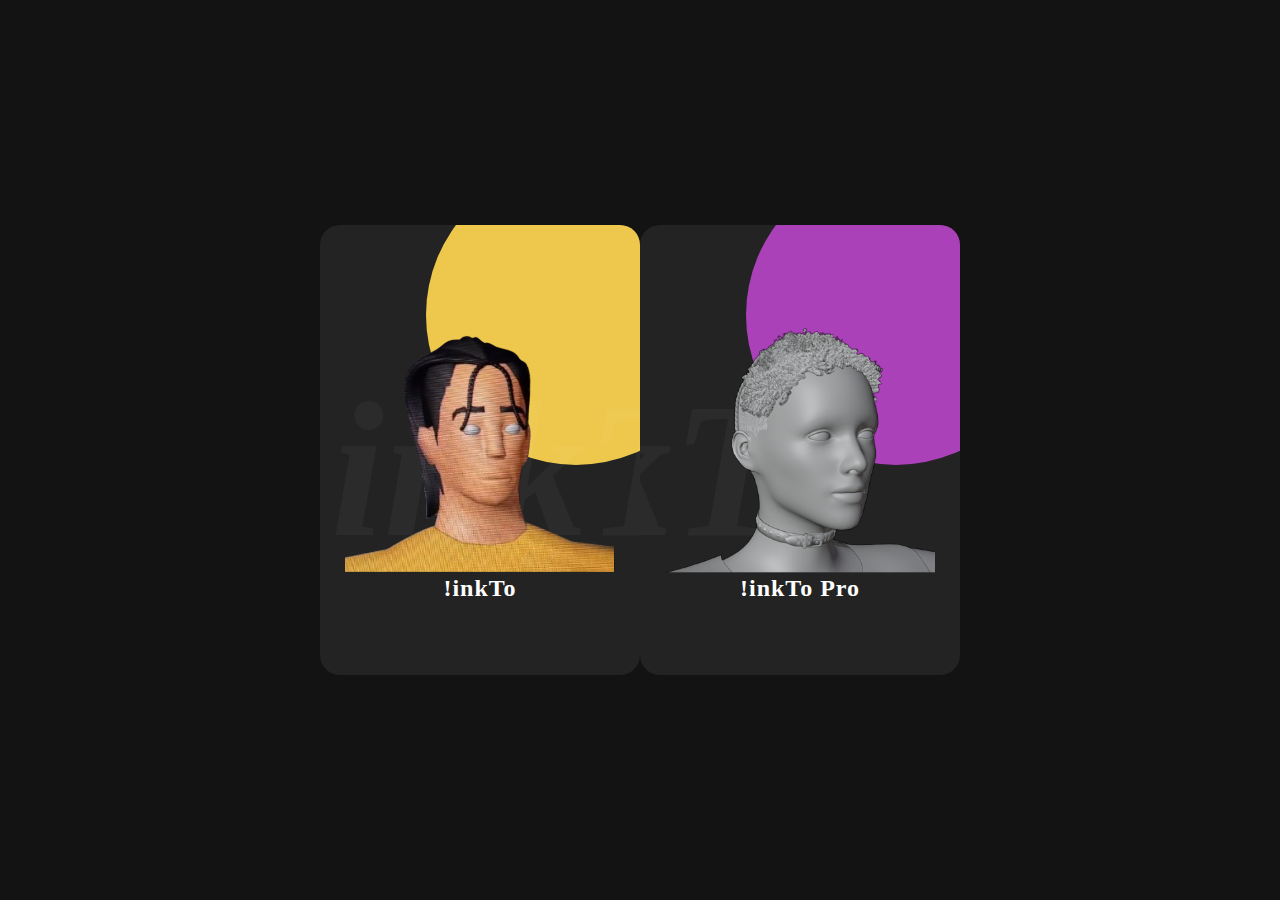
<file: index.html>
<!DOCTYPE html>
<html>
    <head>
        <title>character card index</title>
        <link rel="stylesheet" type="text/css" href="index.css">
    </head>
    <body>
        <!--cahracter1-->
        <div class="container">
            <div class="card">
                <div class="imgBx">
                    <img src="faick-removebg-preview.png">
                </div>
                <div class="contentBx">
                    <h2>!inkTo
                    </h2>
                    <div class="Number">
                        <h3>Theme :</h3>
                        <span>1</span>
                        <span>2</span>
                        <span>3</span>
                        <span>4</span>
                    </div>
                    <div class="color">
                        <h3>color :</h3>
                        <span></span>
                        <span></span>
                        <span></span>
                        <span></span>
                    </div>
                    <a href="#">$99.00</a>
                </div>
            </div>  
        </div>
        <!--cahracter2-->
        <div class="container1">
            <div class="card1">
                <div class="imgBx1">
                    <img src="lmaomyahh-removebg-preview.png">
                </div>
                <div class="contentBx1">
                    <h2>!inkTo Pro</h2>
                    <div class="Number1">
                        <h3>Theme :</h3>
                        <span>1</span>
                        <span>2</span>
                        <span>3</span>
                        <span>4</span>
                    </div>
                    <div class="color1">
                        <h3>color :</h3>
                        <span></span>
                        <span></span>
                        <span></span>
                        <span></span>
                    </div>
                    <a href="#">$156.00</a>
                </div>
            </div>  
        </div>
</file>
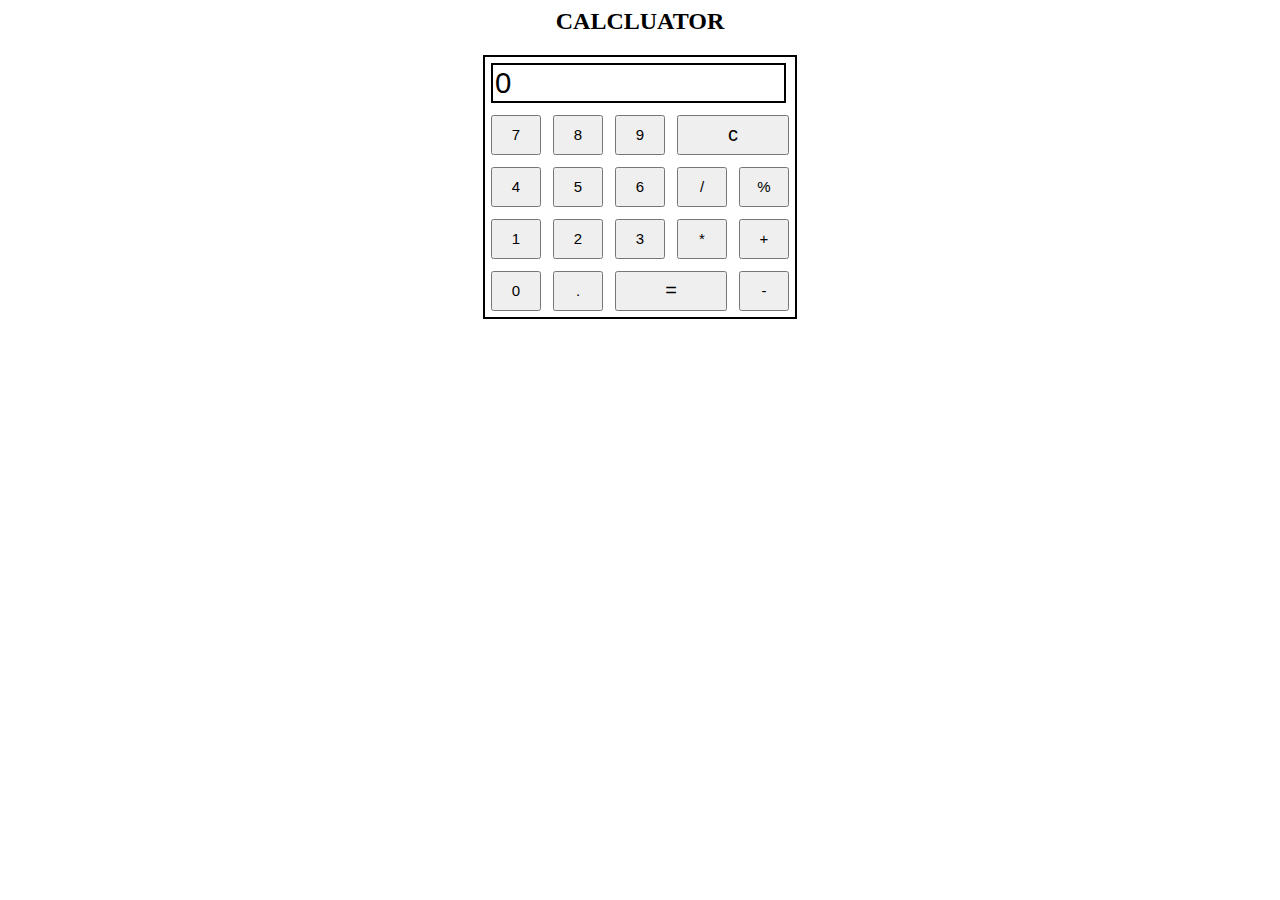
<file: CALCUALTOR.html>
<html>
<script type = "text/javascript">
var flag =true;
var totalFlag =true;
var flag2 =0;
var flag3 =0;

function err(){
     var f = document.calform ;
	 f.disp.value="ERROR";
	 flag = true;
	 }
	 
function but(su){
     if (totalFlag == false && isNaN(su)==false)
	{
	     c();
	}else{
	     totalFlag = true;
		 }
    var f =document.calform ;
	
	if (flag)
	{
	     if (su ==0)
	     {
		     return;
		 }
	     f.disp.value="";
		 flag = false;
		 
    }
	if (isNaN(su)
	){
	     flag2++;
	}else{
	    flag2 =0;
		}
				
	if (flag2>1)
	{
        return;	
	}
	f.disp.value += su;
}
    
	
function c(){
     var f= document.calform;
	 flag = true;
	 totalFlag =true;
	 f.disp.value ="";
	 }
	
	
function total(){

     var f =document.calform;
	 
try
{

     var a = eval(f.disp.value);
	 if (isNaN(a))
	 {
	     throw err();
		 return;
		 
		}
}	
catch (e)
{
     err();
	 return;
}	
totalFlag = false;
var b= (parseInt(a *1000000000000)/1000000000000)
f.disp.value = b;

   }
  
</script>
<style type="text/css">
input.btn{
     width: 50px;
	 height: 40px;
	 margin: 5px;
	 font-size: 15px;
}
.clr, .equal{
    width: 112px;
	 height: 40px;
	 margin: 5px;
	 font-size: 15pt; 
}
#disp{
     width: 295px;
	 height: 40px;
	 margin: 5px;
	border:2px solid rgb(0, 0, 0) ;
     font-size: 22pt;
    text-align:left;
}	 
</style>
<BODY>
     <h2 align="center">CALCLUATOR</h2>
	 <form name="calform">
	     <table border="0" align="center" cellspacing="0"
		 style="border :2px solid rgb(0, 0, 0);  ">
		     <tr>
			     <td colspan="5"><input type="text" name="disp"
	            id="disp" value="0"></td>
			</tr>
			<tr>
			     <td><input type="button" value="7" class="btn"
				 onclick="but(7)"></td>
				  <td><input type="button" value="8" class="btn"
				 onclick="but(8)"></td>
				  <td><input type="button" value="9" class="btn"
				 onclick="but(9)"></td>
			     <td colspan="2"><input type="button" value="c"
				 class="clr" onclick="c()"></td>
		     </tr>
			 <tr>
			       <td><input type="button" value="4" class="btn"
				 onclick="but(4)"></td>
				   <td><input type="button" value="5" class="btn"
				 onclick="but(5)"></td>
				   <td><input type="button" value="6" class="btn"
				 onclick="but(6)"></td>
				   <td><input type="button" value="/" class="btn"
				 onclick="but('/')"></td>
				   <td><input type="button" value="%" class="btn"
				 onclick="but('%')"></td>
				 
		    </tr>
			<tr> 
			       <td><input type="button" value="1" class="btn"
				 onclick="but(1)"></td>
				   <td><input type="button" value="2" class="btn"
				 onclick="but(2)"></td>
				   <td><input type="button" value="3" class="btn"
				 onclick="but(3)"></td>
				   <td><input type="button" value="*" class="btn"
				 onclick="but('*')"></td>
				   <td><input type="button" value="+" class="btn"
				 onclick="but('+')"></td>
			</tr>
			<tr>
			       <td><input type="button" value="0" class="btn"
				 onclick="but(0)"></td>
				   <td><input type="button" value="." class="btn"
				 onclick="but('.')"></td>
				 <td colspan="2"><input type="button" value="="
				 class="equal" onclick="total()"></td>
				 <td><input type="button" value="-" class="btn"
				 onclick="but('-')"></td>
			</tr>
		</table>
	</form>
</BODY>
</html>
</file>
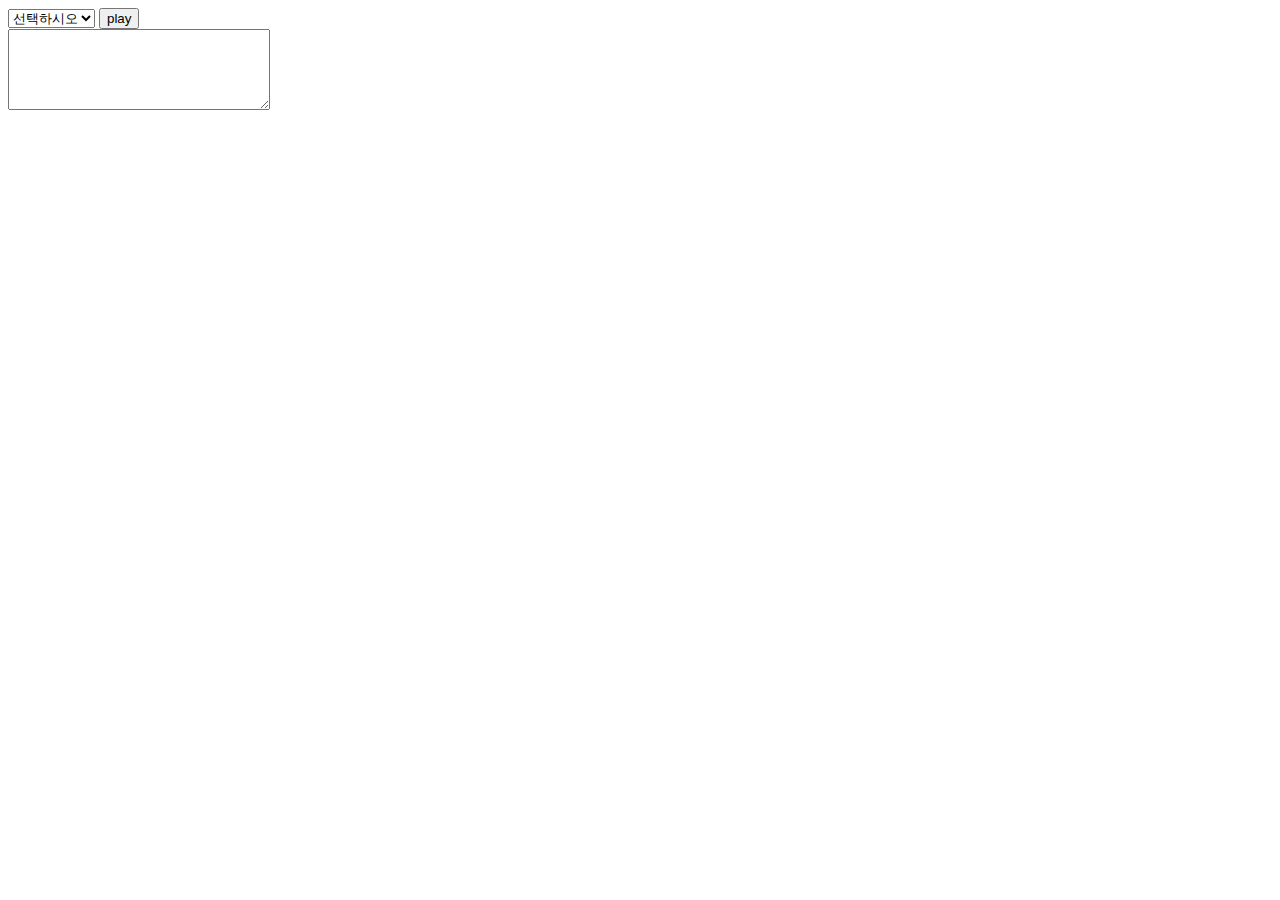
<file: dd.html>
<html>
<head>
<meta charter="UFT-8">
<title>arcade</title>
<script>
//arcade main context
var arr =["학업의민족", "파인듀", "강남엄마"]
var win = 0;
var lose = 0;
var draw =0;
window.addEventListener("load",function(){
var play =document.querySelector("#play");
play.addEventListener("click",function(){
var ran=Math.floor(Math.random()*3);
var com = arr[ran];
console.log(com);
var my =document.querySelector("#rps").value;
var output = document.querySelector("#output");
if(""==my){
alert("파인듀,학업의민족,강남엄마 중 하나만 선택해라.");
}else{
var result ="다시 생각해보세요"
if (my ==com) {
draw++;
result ="학업의민족이 최곤데...골랐으면 말고 (무)";

} else  if ((my =="학업의민족" && com == "강남엄마")
|| (my == "학업의민족" && com == "파인듀")) {
result = "역시 학업의 민족! (승)";
win++

} else  if ((my =="파인듀" && com == "강남엄마")
|| (my == "강남엄마" && com == "파인듀")) {
result = "이겨도 학업의 민족한텐 못 비빔ㅋ";
win++

} else  if ((my =="강남엄마" && com == "학업의민족")
|| (my == "파인듀" && com == "학업의민족")) {
result = "학업의 민족이였더라면 이겼을탠데... (패)";
lose++
}
output.innerHTML += result + "\n" +win+ "승"
       +draw +"무" +lose+"패 \n";
      }
    });
});
</script>
</head>
<body>
<select id="rps">
         <option value=" ">선택하시오</option>
         <option value="학업의민족">학업의민족</option>
         <option value="파인듀">파인듀</option>
         <option value="강남엄마">강남엄마</option>
</select>
<input id="play" type ="button" value ="play">
<br>
<textarea id ="output" rows ="5" cols="30"></textarea>
</body>
</html>
</file>
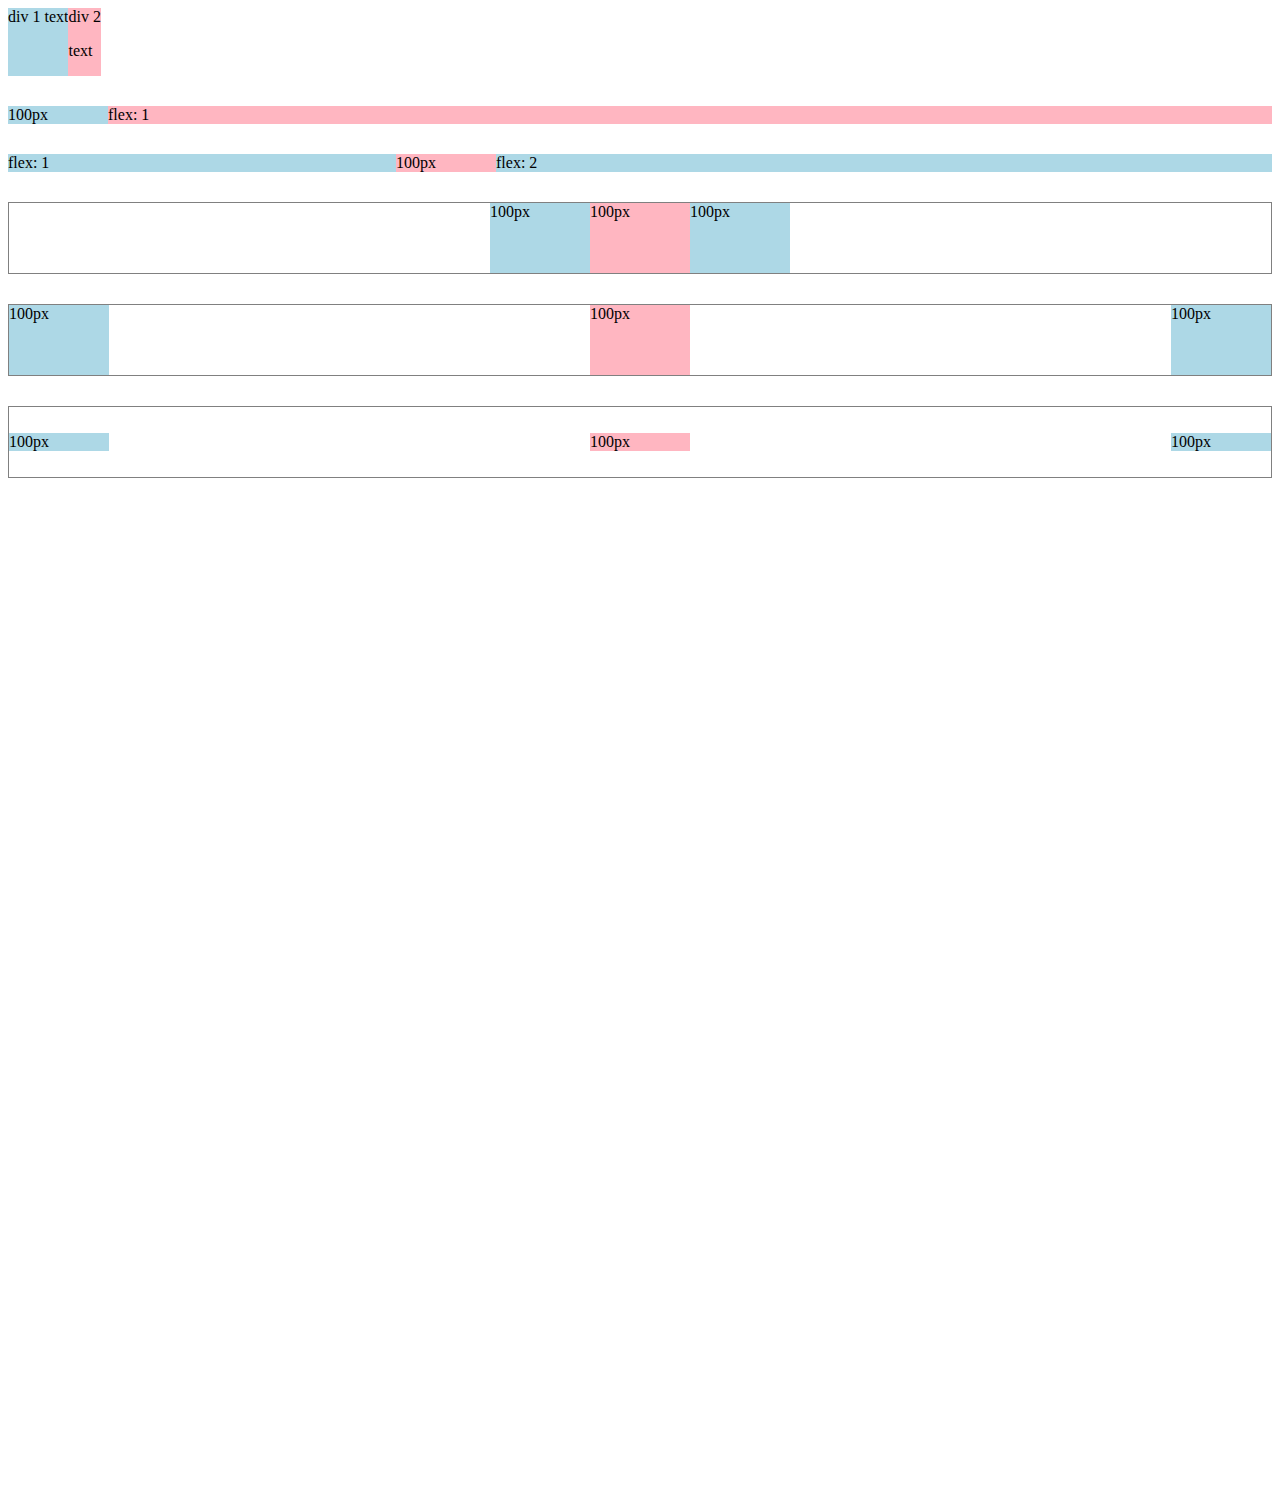
<file: flexbox.html>
<!DOCTYPE html>
<html>
  <head>
    <title>Flexbox Practice</title>
  </head>
  <body style="padding-bottom: 1000px;">
    <div style="
      display: flex;
      flex-direction: row;
    ">
      <div style="background-color: lightblue;">div 1 text</div>
      <div style="background-color: lightpink;">div 2 <p>text</p></div>
    </div>

    <div style="
      margin-top: 30px;
      display: flex;
      flex-direction: row;
    ">
      <div style="
        background-color: lightblue;
        width: 100px;
      ">100px</div>
      <div style="
        background-color: lightpink;
        flex: 1;
      ">flex: 1</div>
    </div>

    <div style="
      margin-top: 30px;
      display: flex;
      flex-direction: row;
    ">
      <div style="
        background-color: lightblue;
        flex: 1;
      ">flex: 1</div>
      <div style="
        background-color: lightpink;
        width: 100px;
      ">100px</div>
      <div style="
        background-color: lightblue;
        flex: 2;
      ">flex: 2</div>
    </div>

    <div style="
      margin-top: 30px;
      height: 70px;
      border-width: 1px;
      border-style: solid;
      border-color: gray;

      display: flex;
      flex-direction: row;
      justify-content: center;
    ">
      <div style="
        background-color: lightblue;
        width: 100px;
      ">100px</div>
      <div style="
        background-color: lightpink;
        width: 100px;
      ">100px</div>
      <div style="
        background-color: lightblue;
        width: 100px;
      ">100px</div>
    </div>

    <div style="
      margin-top: 30px;
      height: 70px;
      border-width: 1px;
      border-style: solid;
      border-color: gray;

      display: flex;
      flex-direction: row;
      justify-content: space-between;
    ">
      <div style="
        background-color: lightblue;
        width: 100px;
      ">100px</div>
      <div style="
        background-color: lightpink;
        width: 100px;
      ">100px</div>
      <div style="
        background-color: lightblue;
        width: 100px;
      ">100px</div>
    </div>

    <div style="
      margin-top: 30px;
      height: 70px;
      border-width: 1px;
      border-style: solid;
      border-color: gray;

      display: flex;
      flex-direction: row;
      justify-content: space-between;
      align-items: center;
    ">
      <div style="
        background-color: lightblue;
        width: 100px;
      ">100px</div>
      <div style="
        background-color: lightpink;
        width: 100px;
      ">100px</div>
      <div style="
        background-color: lightblue;
        width: 100px;
      ">100px</div>
    </div>
  </body>
</html>
</file>
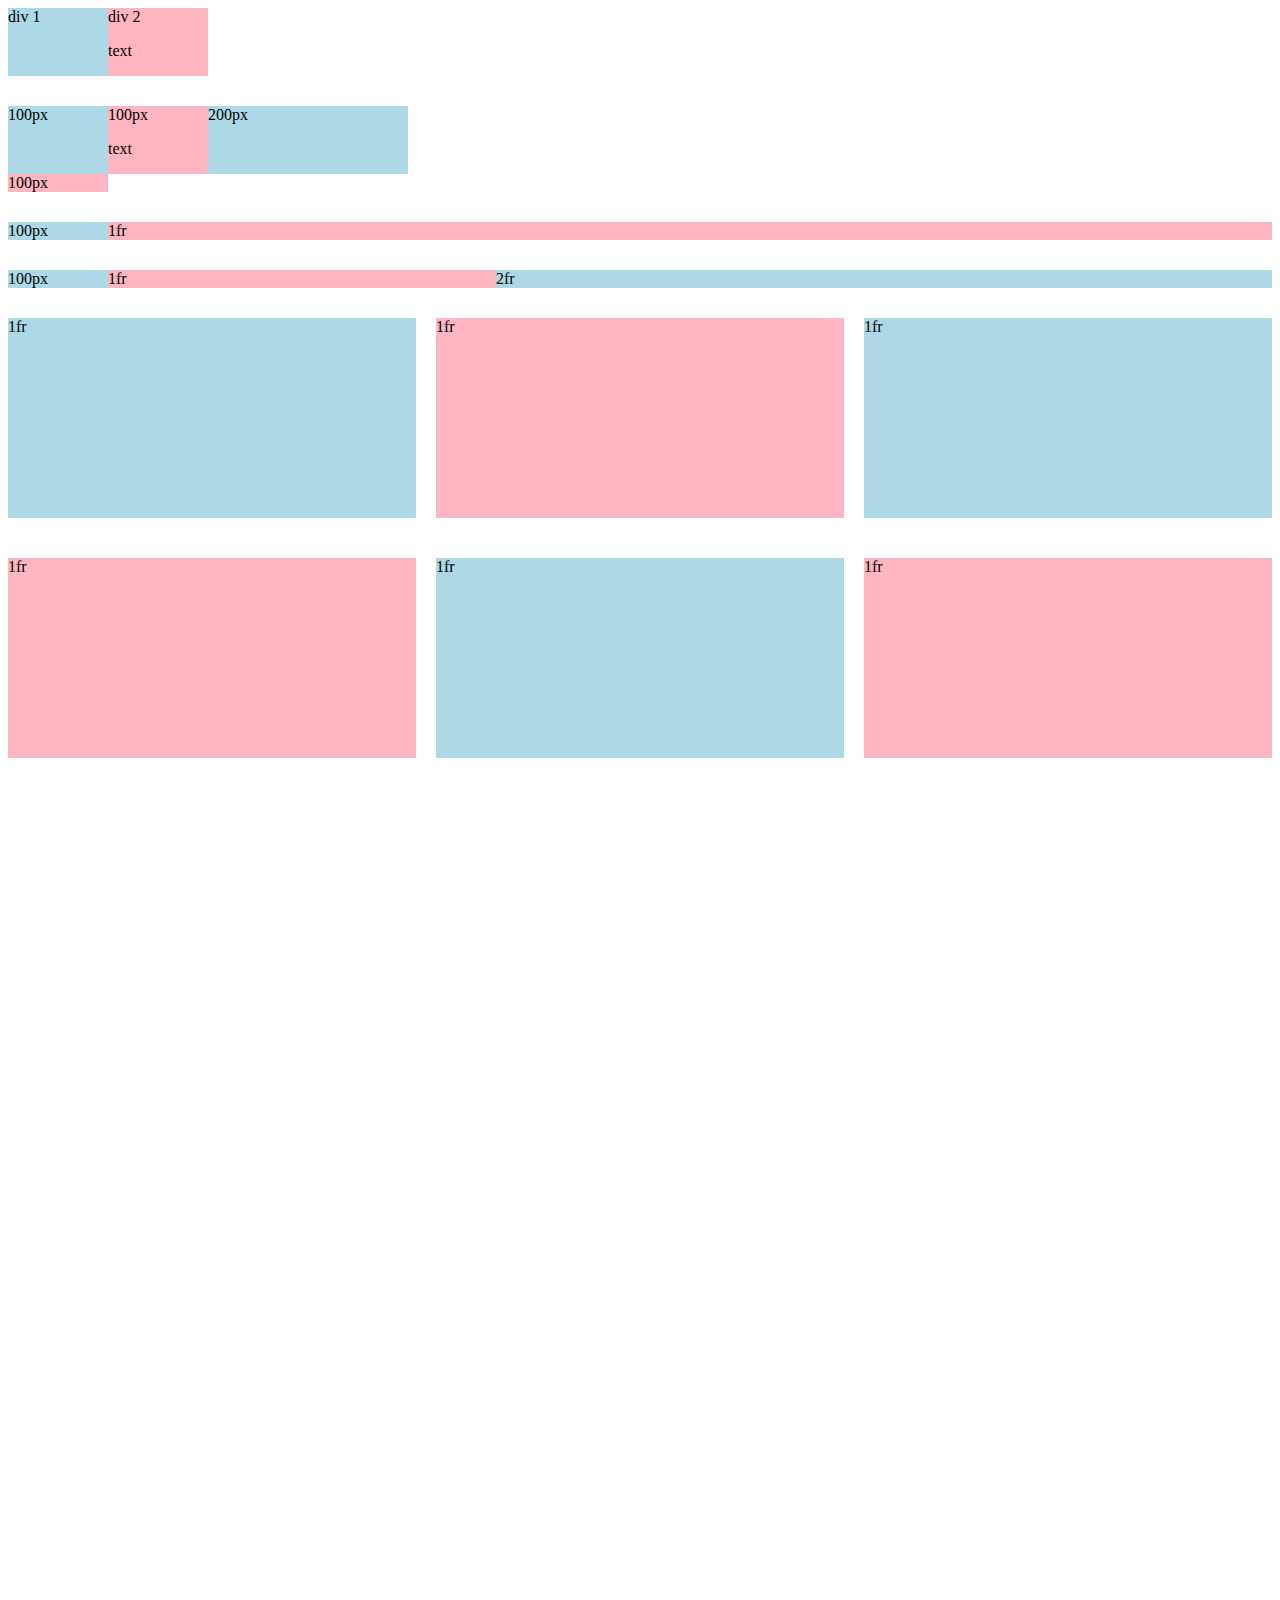
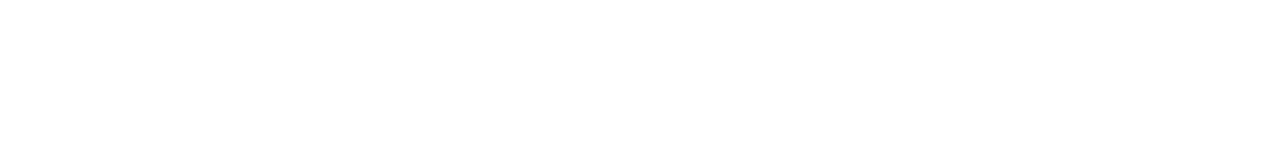
<file: grid.html>
<!DOCTYPE html>
<html>
  <head>
    <title>Grid Practice</title>
  </head>
  <body style="padding-bottom: 1000px;">
    <div style="
      display: grid;
      grid-template-columns: 100px 100px;
    ">
      <div style="background-color: lightblue;">div 1</div>
      <div style="background-color: lightpink;">div 2<p>text</p></div>
    </div>

    <div style="
      margin-top: 30px;
      display: grid;
      grid-template-columns: 100px 100px 200px;
    ">
      <div style="background-color: lightblue;">100px</div>
      <div style="background-color: lightpink;">100px<p>text</p></div>
      <div style="background-color: lightblue;">200px</div>
      <div style="background-color: lightpink;">100px</div>
    </div>

    <div style="
      margin-top: 30px;
      display: grid;
      grid-template-columns: 100px 1fr;
    ">
      <div style="background-color: lightblue;">100px</div>
      <div style="background-color: lightpink;">1fr</div>
    </div>

    <div style="
      margin-top: 30px;
      display: grid;
      grid-template-columns: 100px 1fr 2fr;
    ">
      <div style="background-color: lightblue;">100px</div>
      <div style="background-color: lightpink;">1fr</div>
      <div style="background-color: lightblue;">2fr</div>
    </div>

    <div style="
      margin-top: 30px;
      display: grid;
      grid-template-columns: 1fr 1fr 1fr;
      column-gap: 20px;
      row-gap: 40px;
    ">
      <div style="background-color: lightblue; height: 200px;">1fr</div>
      <div style="background-color: lightpink; height: 200px;">1fr</div>
      <div style="background-color: lightblue; height: 200px;">1fr</div>
      <div style="background-color: lightpink; height: 200px;">1fr</div>
      <div style="background-color: lightblue; height: 200px;">1fr</div>
      <div style="background-color: lightpink; height: 200px;">1fr</div>
    </div>
  </body>
</html>
</file>
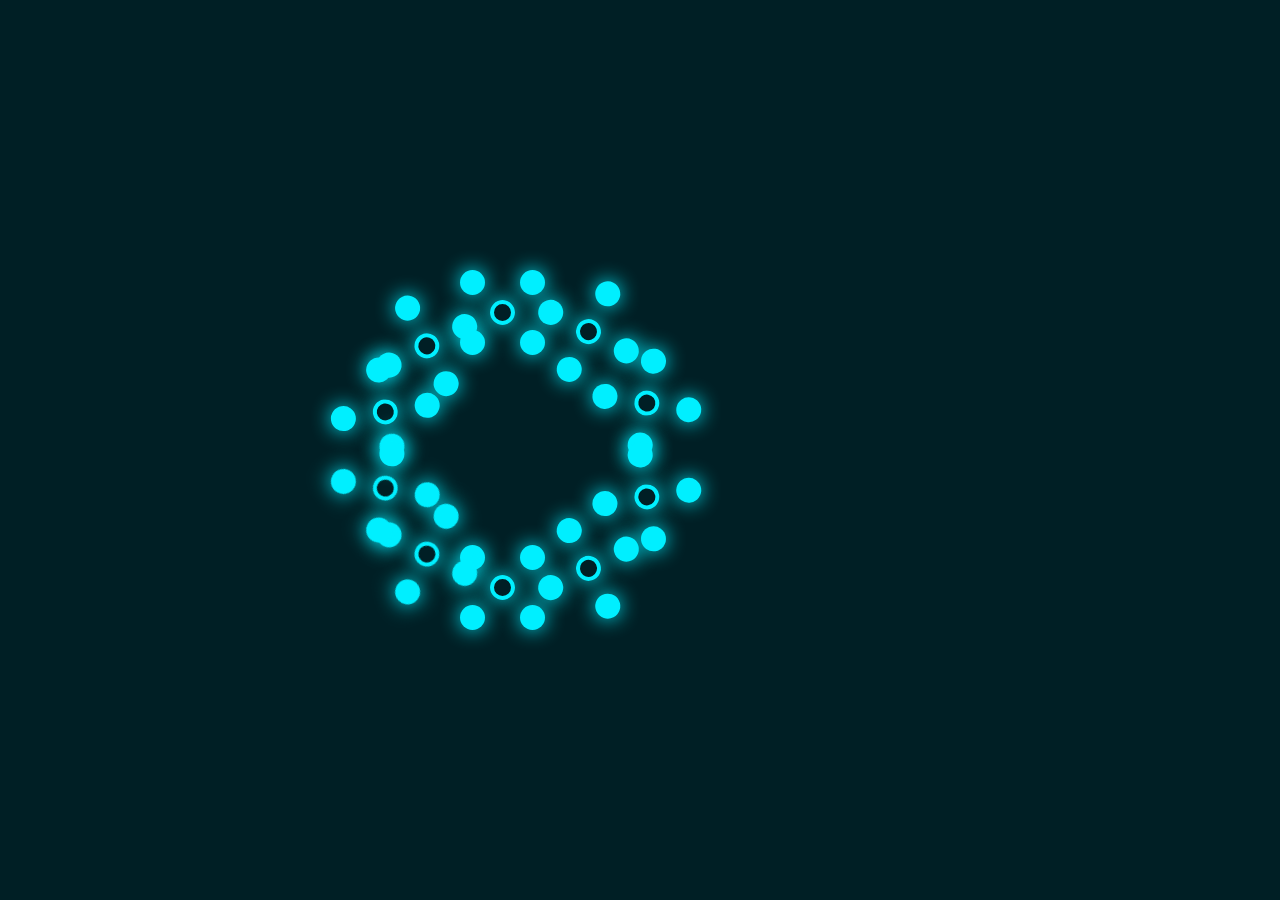
<file: hovereffect.html>
<!DOCTYPE html>
<html>
    <head>
        <meta charset="utf-8">
        <title>lmao</title>
        <link rel="stylesheet" href="hovereffect.css">
    </head>
    <body>
        <div class="loader">
            <span style="--i:1;"></span>
            <span style="--i:2;"></span>
            <span style="--i:3;"></span>
            <span style="--i:4;"></span>
            <span style="--i:5;"></span>
            <span style="--i:6;"></span>
            <span style="--i:7;"></span>
            <span style="--i:8;"></span>
            <span style="--i:9;"></span>
            <span style="--i:10;"></span>
        </div>
    </body>    
</html>
</file>
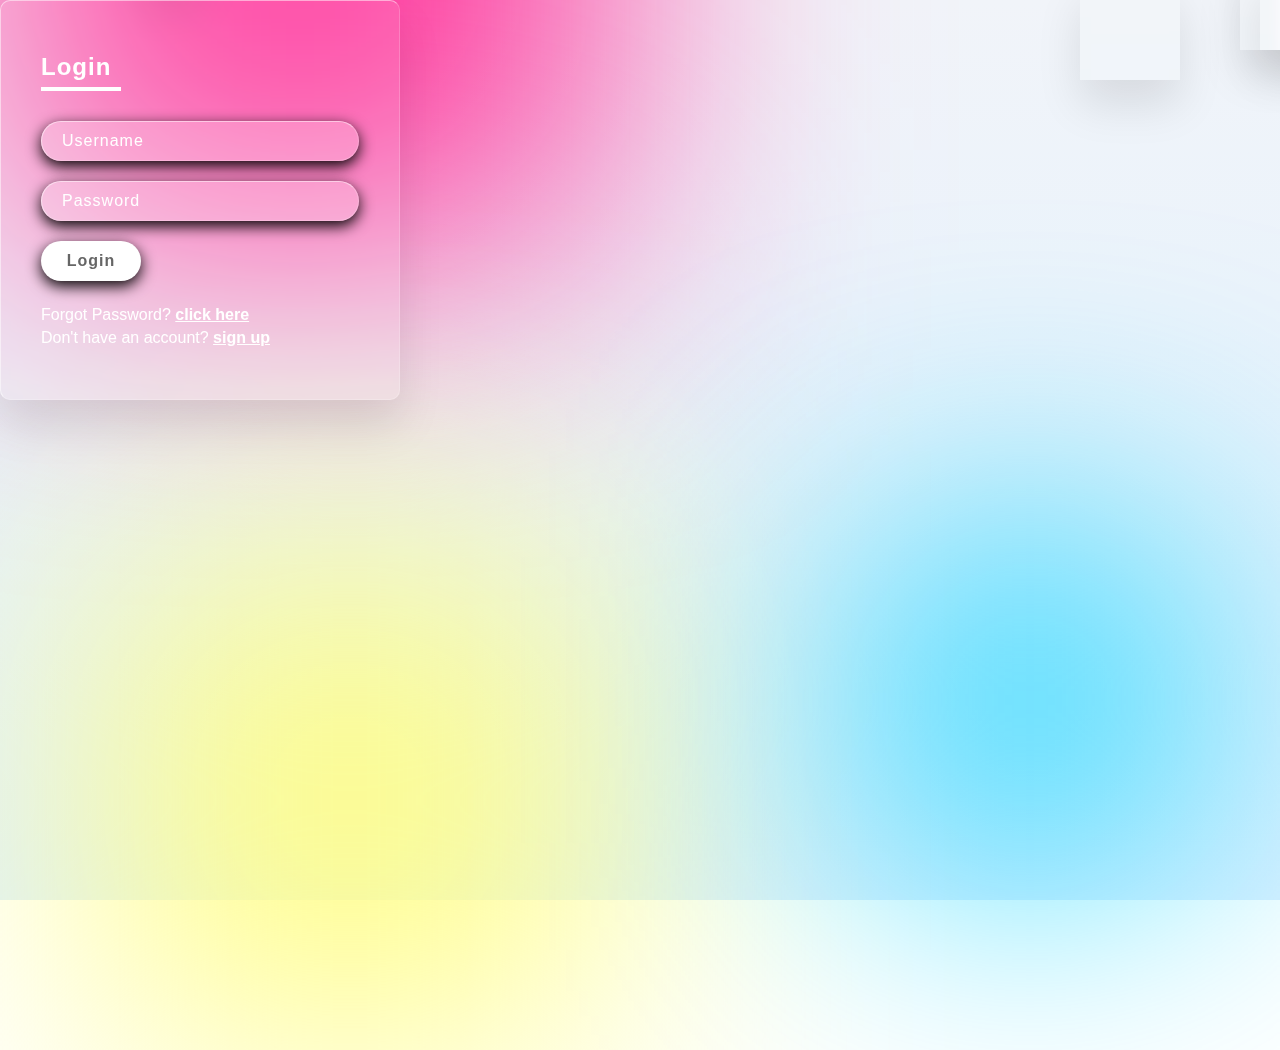
<file: login2.html>
<!DOCTYPE html>
<html lang="en">
    <head>
    <meta charset="UTF-8">
    <meta name="viewport" content="width=device-width,
    initial-scale=1.0">
    <title>LosLabyrinth Login</title>
    <link rel="stylesheet" href="login2.css">
    </head>
    <body>
        <section>
            <div class="color"></div>
            <div class="color"></div>
            <div class="color"></div>
            <div class="box">
                <div class="box">
                    <div class="square" style="--i:0;"></div>
                    <div class="square" style="--i:1;"></div>
                    <div class="square" style="--i:2;"></div>
                    <div class="square" style="--i:3;"></div>
                    <div class="square" style="--i:4;"></div>
                </div>
                <div class="container">
                    <div class="form">
                        <h2>Login</h2>
                        <form>
                            <div class="inputBox">
                                <input type="text" placeholder="Username">
                            </div>
                            <div class="inputBox">
                                <input type="password"
                                placeholder="Password">
                            </div>
                            <div class="inputBox">
                                <input type="submit" value="Login">
                            </div>
                            <p class="forget">Forgot Password? <a href="#">click here
                            </a></p>
                            <p class="forget">Don't have an account? <a href="#">sign up
                            </a></p>
                        </form>
                    </div>
                </div>
            </div>
        </section>

    </body>
</html>
</file>
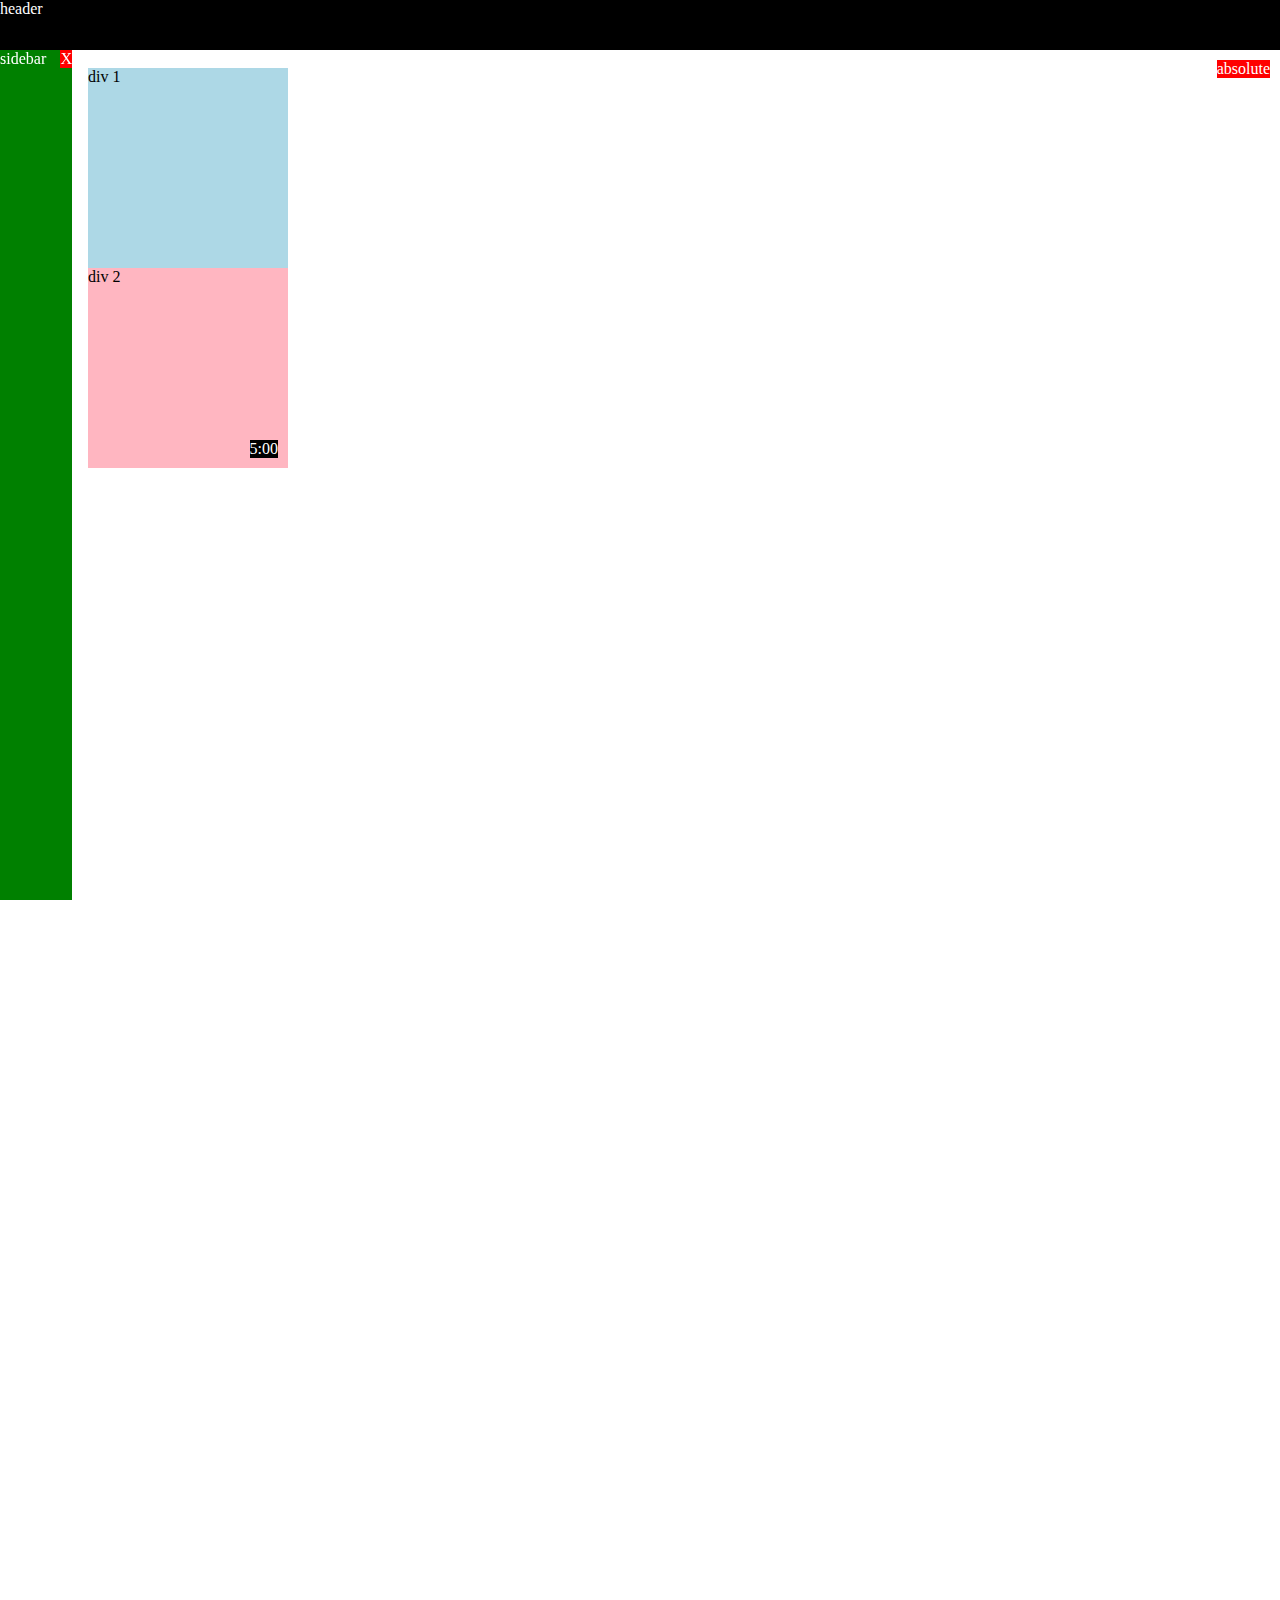
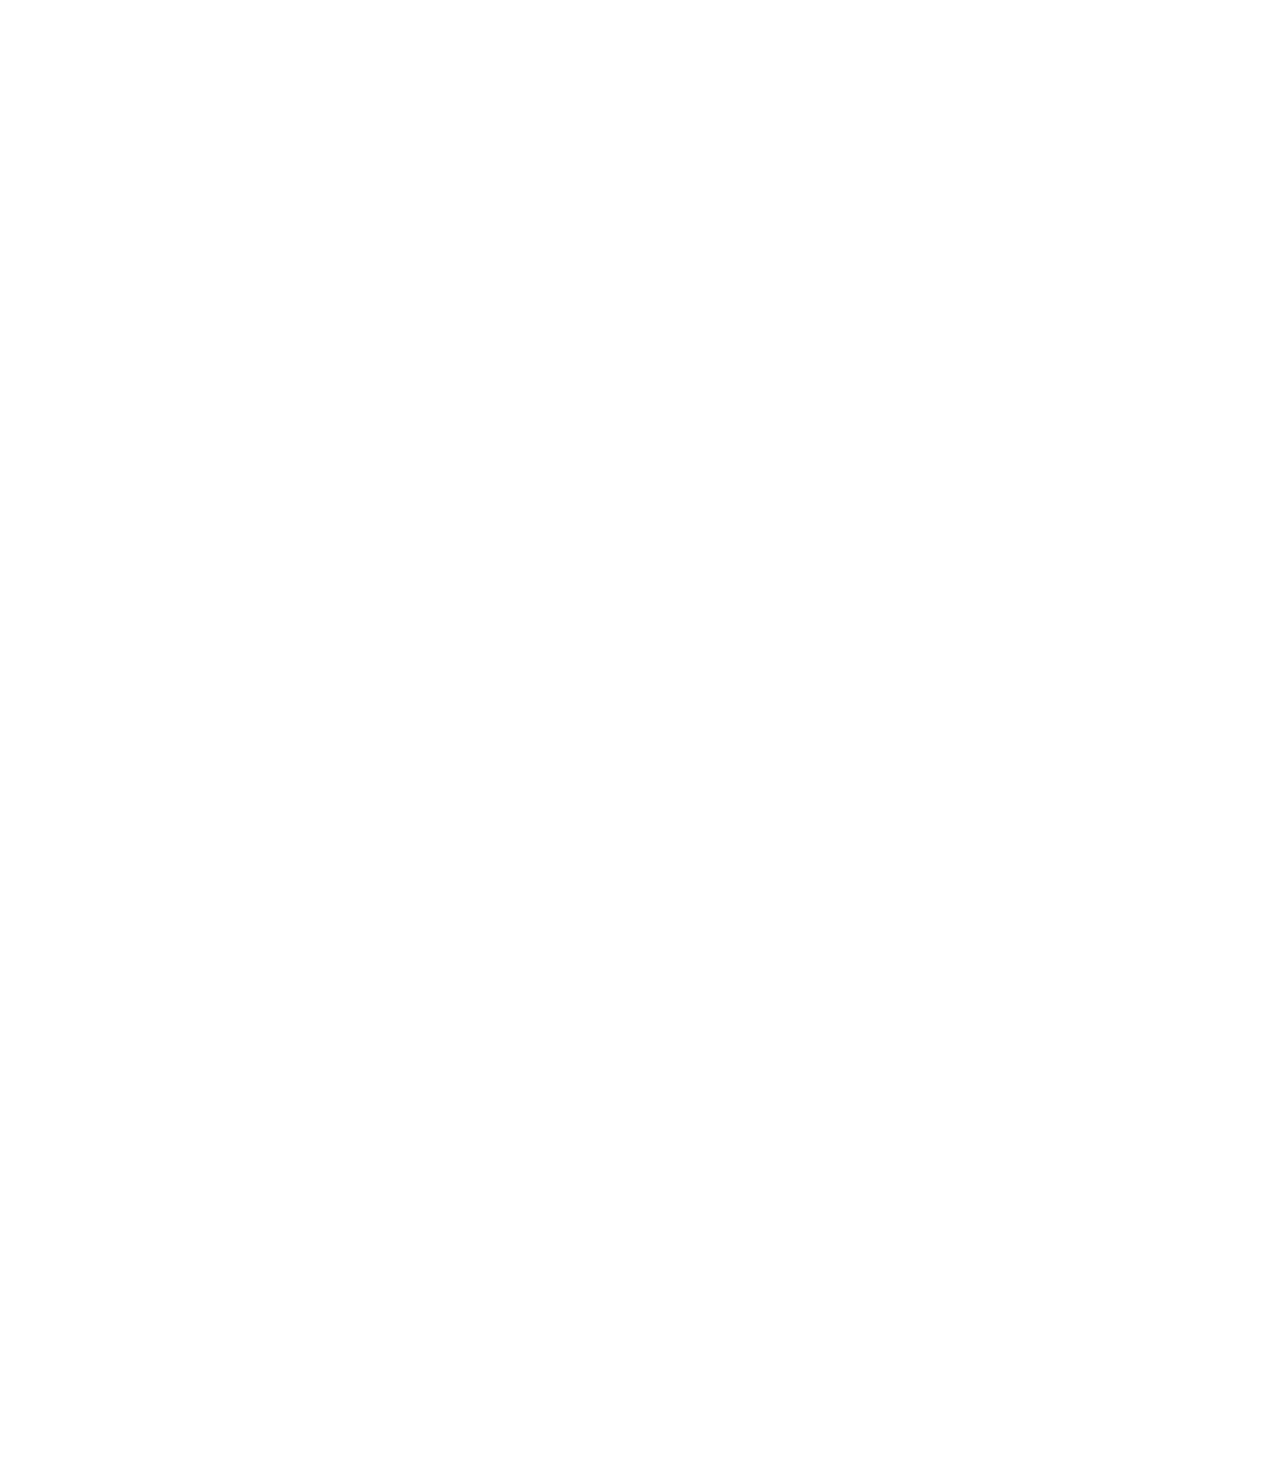
<file: position.html>
<!DOCTYPE html>
<html>
  <head>
    <title>Position Practice</title>
  </head>
  <body style="
    height: 3000px;
    padding-top: 60px;
    padding-left: 80px;
  ">
    <div style="
      background-color: black;
      color: white;
      position: fixed;
      top: 0;
      left: 0;
      right: 0;
      height: 50px;
      z-index: 100;
    ">header</div>

    <div style="
      background-color: green;
      color: white;
      position: fixed;
      left: 0;
      bottom: 0;
      top: 50px;
      width: 72px;
    ">
      sidebar
      <div style="
        position: absolute;
        background-color: red;
        color: white;
        top: 0;
        right: 0;
      ">
        X
      </div>
    </div>

    <div style="
      position: absolute;
      background-color: red;
      color: white;
      top: 60px;
      right: 10px;
    ">
      absolute
    </div>

    <div style="
      background-color: lightblue;
      height: 200px;
      width: 200px;
      position: static;
    ">div 1</div>
    <div style="
      background-color: lightpink;
      height: 200px;
      width: 200px;
      position: relative;
    ">
      div 2
      <div style="
        position: absolute;
        background-color: black;
        color: white;
        bottom: 10px;
        right: 10px;
      ">
        5:00
      </div>
    </div>

  </body>
</html>
</file>
<file: index.css>
*
{
margin: 0;
padding: 0;
}
body
{
    display: flex;
    justify-content: center;
    align-items: center;
    min-height: 100vh;
    background: #131313;
}
.container
{
    position: relative;
}
.container .card
{
    position: relative;
    width: 320px;
    height: 450px;
    background-color: #232323;
    border-radius: 20px;
    overflow:hidden;
}
.container .card:before
{
    content: '';
    position: absolute;
    top: 0;
    left: 0;
    width: 100%;
    height: 100%;
    background: #eec84c;
    clip-path: circle(150px at 80% 20%);
    transition: 0.5s ease-in-out;
}
.container .card:hover:before
{
    clip-path: circle(300px at 80% -20%);
}
.container .card:after
{
    content: '!inkTo';
    position: absolute;
    top: 30%;
    left: -20%;
    font-size: 12em;
    font-weight: 800;
    font-style: italic;
    color: rgba(255, 255, 255, 0.04);
}
.container .card .imgBx
{
    position: absolute;
    top: 50%;
    transform: translateY(-50%);
    z-index: 10000;
    width: 100%;
    height: 220px;
    transition: 0.5s;
}
.container .card:hover .imgBx
{
    top: 0%;
    transform: translateY(0%);
}
.container .card .imgBx img
{
    position: absolute;
    top: 50%;
    left: 50%;
    transform: translate(-50%,-50%);
    width: 270px;
}
.container .card .contentBx
{
    position: absolute;
    bottom: 0;
    width: 100%;
    height: 100px;
    text-align: center;
    transition: 1s;
    z-index: 10;
}
.container .card:hover .contentBx
{
    height: 210px;
}
.container .card .contentBx h2
{
    position: relative;
    font-weight: 600;
    letter-spacing: 1px;
    color: #fff;
}
.container .card .contentBx .Number,
.container .card .contentBx .color
{
    display: flex;
    justify-content: center;
    align-items: center;
    padding: 8px 20px;
    transition: 0.5s;
    opacity: 0;
    visibility: hidden;
}
.container .card:hover .contentBx .Number
{
    opacity: 1;
    visibility: visible;
    transition-delay: 0.6s;
}
.container .card:hover .contentBx .color
{
    opacity: 1;
    visibility: visible;
    transition-delay: 0.5s;
}
.container .card .contentBx .Number h3,
.container .card .contentBx .color h3
{
    color: #fff;
    font-weight: 300;
    font-size: 14px;
    text-transform: uppercase;
    letter-spacing: 2px;
    margin-right: 10px;
}
.container .card .contentBx .Number span
{
    width: 26px;
    height: 26px;
    text-align: center;
    line-height: 26px;
    font-size: 14px;
    display: inline-block;
    color: #111;
    background: #fff;
    margin: 0 5px;
    transition: 0.5s;
    color: #111;
    border-radius: 4px;
    cursor: pointer;
}
.container .card .contentBx .Number span:hover
{
    background: #dcd028;
}
.container .card .contentBx .color span
{
    width: 20px;
    height: 20px;
    background: #ff0;
    border-radius: 50%;
    margin: 0 5px;
    cursor: pointer;
}
.container .card .contentBx .color span:nth-child(2)
{
    background: #9bdc28;
}
.container .card .contentBx .color span:nth-child(3)
{
    background: #03a9f4;
}
.container .card .contentBx .color span:nth-child(4)
{
    background: #e91e63;
}
.container .card .contentBx a
{
    display: inline-block;
    padding: 10px 20px;
    background: #fff;
    border-radius: 4px;
    margin-top: 10px;
    text-decoration: none;
    font-weight: 600;
    color: #111;
    opacity: 0;
    transform: translateY(50px);
    transition: 0.5s;
}
.container .card:hover .contentBx a
{
    opacity: 1;
    transform: translateY(0px);
    transition-delay: 0.75s;
}

/*female seg*/
*
{
margin: 0;
padding: 0;
}
body
{
    display: flex;
    justify-content: center;
    align-items: center;
    min-height: 100vh;
    background: #131313;
}
.container1
{
    position: relative;
}
.container1 .card1
{
    position: relative;
    width: 320px;
    height: 450px;
    background-color: #232323;
    border-radius: 20px;
    overflow:hidden;
}
.container1 .card1:before
{
    content: '';
    position: absolute;
    top: 0;
    left: 0;
    width: 100%;
    height: 100%;
    background: #db4ceebb;
    clip-path: circle(150px at 80% 20%);
    transition: 0.5s ease-in-out;
}
.container1 .card1:hover:before
{
    clip-path: circle(300px at 80% -20%);
}
.container1 .card1:after
{
    content: 'kTo';
    position: absolute;
    top: 30%;
    left: -20%;
    font-size: 12em;
    font-weight: 800;
    font-style: italic;
    color: rgba(255, 255, 255, 0.04);
}
.container1 .card1 .imgBx1
{
    position: absolute;
    top: 50%;
    transform: translateY(-50%);
    z-index: 10000;
    width: 100%;
    height: 220px;
    transition: 0.5s;
}
.container1 .card1:hover .imgBx1
{
    top: 0%;
    transform: translateY(0%);
}
.container1 .card1 .imgBx1 img
{
    position: absolute;
    top: 50%;
    left: 50%;
    transform: translate(-50%,-50%);
    width: 270px;
}
.container1 .card1 .contentBx1
{
    position: absolute;
    bottom: 0;
    width: 100%;
    height: 100px;
    text-align: center;
    transition: 1s;
    z-index: 10;
}
.container1 .card1:hover .contentBx1
{
    height: 210px;
}
.container1 .card1 .contentBx1 h2
{
    position: relative;
    font-weight: 600;
    letter-spacing: 1px;
    color: #fff;
}
.container1 .card1 .contentBx1 .Number1,
.container1 .card1 .contentBx1 .color1
{
    display: flex;
    justify-content: center;
    align-items: center;
    padding: 8px 20px;
    transition: 0.5s;
    opacity: 0;
    visibility: hidden;
}
.container1 .card1:hover .contentBx1 .Number1
{
    opacity: 1;
    visibility: visible;
    transition-delay: 0.6s;
}
.container1 .card1:hover .contentBx1 .color1
{
    opacity: 1;
    visibility: visible;
    transition-delay: 0.5s;
}
.container1 .card1 .contentBx1 .Number1 h3,
.container1 .card1 .contentBx1 .color1 h3
{
    color: #fff;
    font-weight: 300;
    font-size: 14px;
    text-transform: uppercase;
    letter-spacing: 2px;
    margin-right: 10px;
}
.container1 .card1 .contentBx1 .Number1 span
{
    width: 26px;
    height: 26px;
    text-align: center;
    line-height: 26px;
    font-size: 14px;
    display: inline-block;
    color: #111;
    background: #fff;
    margin: 0 5px;
    transition: 0.5s;
    color: #111;
    border-radius: 4px;
    cursor: pointer;
}
.container1 .card1 .contentBx1 .Number1 span:hover
{
    background: #dcd028;
}
.container1 .card1 .contentBx1 .color1 span
{
    width: 20px;
    height: 20px;
    background: #ff0;
    border-radius: 50%;
    margin: 0 5px;
    cursor: pointer;
}
.container1 .card1 .contentBx1 .color1 span:nth-child(2)
{
    background: #9bdc28;
}
.container1 .card1 .contentBx1 .color1 span:nth-child(3)
{
    background: #03a9f4;
}
.container1 .card1 .contentBx1 .color1 span:nth-child(4)
{
    background: #e91e63;
}
.container1 .card1 .contentBx1 a
{
    display: inline-block;
    padding: 10px 20px;
    background: #fff;
    border-radius: 4px;
    margin-top: 10px;
    text-decoration: none;
    font-weight: 600;
    color: #111;
    opacity: 0;
    transform: translateY(50px);
    transition: 0.5s;
}
.container1 .card1:hover .contentBx1 a
{
    opacity: 1;
    transform: translateY(0px);
    transition-delay: 0.75s;
}
/*female seg*/
*
{
margin: 0;
padding: 0;
}
body
{
    display: flex;
    justify-content: center;
    align-items: center;
    min-height: 100vh;
    background: #131313;
}
.container2
{
    position: relative;
}
.container2 .card2
{
    position: relative;
    width: 320px;
    height: 450px;
    background-color: #232323;
    border-radius: 20px;
    overflow:hidden;
}
.container2 .card2:before
{
    content: '';
    position: absolute;
    top: 0;
    left: 0;
    width: 100%;
    height: 100%;
    background: #9bdc28;
    clip-path: circle(150px at 80% 20%);
    transition: 0.5s ease-in-out;
}
.container2 .card2:hover:before
{
    clip-path: circle(300px at 80% -20%);
}
.container2 .card2:after
{
    content: 'Rinth';
    position: absolute;
    top: 30%;
    left: -20%;
    font-size: 12em;
    font-weight: 800;
    font-style: italic;
    color: rgba(255, 255, 255, 0.04);
}
.container2 .card2 .imgBx2
{
    position: absolute;
    top: 50%;
    transform: translateY(-50%);
    z-index: 10000;
    width: 100%;
    height: 220px;
    transition: 0.5s;
}
.container2 .card2:hover .imgBx2
{
    top: 0%;
    transform: translateY(0%);
}
.container2 .card2 .imgBx2 img
{
    position: absolute;
    top: 50%;
    left: 50%;
    transform: translate(-50%,-50%);
    width: 270px;
}
.container2 .card2 .contentBx2
{
    position: absolute;
    bottom: 0;
    width: 100%;
    height: 100px;
    text-align: center;
    transition: 1s;
    z-index: 10;
}
.container2 .card2:hover .contentBx2
{
    height: 210px;
}
.container2 .card2 .contentBx2 h2
{
    position: relative;
    font-weight: 600;
    letter-spacing: 1px;
    color: #fff;
}
.container2 .card2 .contentBx2 .Number2,
.container2 .card2 .contentBx2 .color2
{
    display: flex;
    justify-content: center;
    align-items: center;
    padding: 8px 20px;
    transition: 0.5s;
    opacity: 0;
    visibility: hidden;
}
.container2 .card2:hover .contentBx2 .Number2
{
    opacity: 1;
    visibility: visible;
    transition-delay: 0.6s;
}
.container2 .card2:hover .contentBx2 .color2
{
    opacity: 1;
    visibility: visible;
    transition-delay: 0.5s;
}
.container2 .card2 .contentBx2 .Number2 h3,
.container2 .card2 .contentBx2 .color2 h3
{
    color: #fff;
    font-weight: 300;
    font-size: 14px;
    text-transform: uppercase;
    letter-spacing: 2px;
    margin-right: 10px;
}
.container2 .card2 .contentBx2 .Number2 span
{
    width: 26px;
    height: 26px;
    text-align: center;
    line-height: 26px;
    font-size: 14px;
    display: inline-block;
    color: #111;
    background: #fff;
    margin: 0 5px;
    transition: 0.5s;
    color: #111;
    border-radius: 4px;
    cursor: pointer;
}
.container2 .card2 .contentBx2 .Number2 span:hover
{
    background: #dcd028;
}
.container2 .card2 .contentBx2 .color2 span
{
    width: 20px;
    height: 20px;
    background: #ff0;
    border-radius: 50%;
    margin: 0 5px;
    cursor: pointer;
}
.container2 .card2 .contentBx2 .color2 span:nth-child(2)
{
    background: #9bdc28;
}
.container2 .card2 .contentBx2 .color2 span:nth-child(3)
{
    background: #03a9f4;
}
.container2 .card2 .contentBx2 .color2 span:nth-child(4)
{
    background: #e91e63;
}
.container2 .card2 .contentBx2 a
{
    display: inline-block;
    padding: 10px 20px;
    background: #fff;
    border-radius: 4px;
    margin-top: 10px;
    text-decoration: none;
    font-weight: 600;
    color: #111;
    opacity: 0;
    transform: translateY(50px);
    transition: 0.5s;
}
.container2 .card2:hover .contentBx2 a
{
    opacity: 1;
    transform: translateY(0px);
    transition-delay: 0.75s;
}
</file>
<file: hovereffect.css>
*
{
    margin: 0;
    padding: 0;
    box-sizing: border-box;
}
body
{
    display: flex;
    justify-content: center;
    align-items: center;
    min-height: 100vh;
    overflow: hidden;
    background: #001f25;
}
.loader
{
    position: relative;
    width: 300px;
    height: 300px;
}
.loader span 
{
    position: absolute;
    top: 0;
    left: 0;
    width: 100%;
    height: 100%;
    transform: rotate(calc(36deg * var(--i)));
    transform-origin: 20px;
    transition: 2s;
}
.loader span::before
{
    content: '';
    position: absolute;
    top: 0;
    left: 0;
    width: 25px;
    height: 25px;
    border-radius: 50%;
    background: transparent;
    border: 4px solid #00efff;
    box-sizing: border-box;
    box-shadow: 0 0 20px #00efff,
    -30px -30px 0 #00efff,
    -30px -30px 20px #00efff,
    30px 30px 0 #00efff,
    30px 30px 20px #00efff,
    30px -30px 0 #00efff,
    30px -30px 20px #00efff,
    -30px 30px 0#00efff,
    -30px 30px 20px #00efff;
    animation: animate 5s linear infinite;
    transform: rotate(calc(36deg * var(--i)));
    transform-origin: 20px;
    transition: 2s;
}
.loader:hover span::before
{
    box-shadow: 0 0 20px #00efff,
    -200px -200px 0 #00efff,
    -200px -200px 20px #00efff,
    200px 200px 0 #00efff,
    200px 200px 20px #00efff,
    200px -200px 0 #00efff,
    200px -200px 20px #00efff,
    -200px 200px 0#00efff,
    -200px 200px 20px #00efff;
    transform-origin: 250px;
}
@keyframes animate 
{
    0%
    {
        transform: rotate(0deg);
        filter: hue-rotate(0deg);
    }
    100%
    {
        transform:rotate(360deg);
        filter: hue-rotate(360deg);
    }
}
</file>
<file: login2.css>
*
{
    margin: 0;
    padding: 0;
    box-sizing: border-box;
    font-family: 'poppins', sans-serif;
}
body
{
    overflow: hidden;
}
section
{
    display: block;
    justify-content: center;
    align-items: center;
    min-height: 100vh;
    background: linear-gradient(to bottom,#f1f4f9,#dff1ff);
}
section .color
{
    position: absolute;
    filter: blur(150px);
}
section .color:nth-child(1)
{
    top: -350px;
    width: 600px;
    height: 600px;
    background: #ff359b;
}
section .color:nth-child(2)
{
    bottom: -150px;
    left: 100px;
    width: 500px;
    height: 500px;
    background: #fffd87;
}
section .color:nth-child(3)
{
    bottom: 50px;
    right: 100px;
    width: 300px;
    height: 300px;
    background: #00d2ff;
}
.box
{
    position: relative;
}
.box .square
{
    position: absolute;
    backdrop-filter: blur(5px);
    box-shadow: 0 25px 45px rgba(0,0,0,0.1);
    border: 1px soild rgba(255,255,255,0.2 );
    border-right: 1px soild rgba(255,255,255,0.2);
    background: rgba(255,255,255,0.1);
    animation: animate 10s linear infinite;
    animation-delay: calc(-1s * var(--i));
}
@keyframes animate {
    0%,100%
    {
        transform: translateY(-40px);
    }
    50%
    {
        transform: translateY(40px);
    }
    
}
.box .square:nth-child(1)
{
    top: -50px;
    right: -60px;
    width: 100px;
    height: 100px;
}
.box .square:nth-child(3)
{
    bottom: -50px;
    right: -60px;
    width: 80px;
    height: 80px;
    z-index: 2;
}
.box .square:nth-child(4)
{
    bottom: -80px;
    right: 100px;
    width: 100px;
    height: 100px;
}
.box .square:nth-child(5)
{
    top: -80px;
    left: 140px;
    width: 60px;
    height: 60px;
}
.container
{
    position: relative;
    width: 400px;
    min-height: 400px;
    background: rgba(255,255,255,0.1);
    border-radius: 10px;
    display: flex;
    justify-content: center;
    align-items: center;
    backdrop-filter: blur(5px);
    box-shadow: 0 25px 45px rgba(0,0,0,0.1);
    border: 1px solid rgba(255,255,255,0.5);
    border-right: 1px solid rgba(255,255,255,0.2);
    border-bottom: 1px solid rgba(255,255,255,0.2);
}
.form
{
    position: relative;
    width: 100%;
    height: 100%;
    padding: 40px;
}
.form h2
{
    position: relative;
    color: #fff;
    font-size: 24px;
    font-weight: 600;
    letter-spacing: 1px;
    margin-bottom: 40px;
}
.form h2::before
{
    content: '';
    position: absolute;
    left: 0;
    bottom: -10px;
    width: 80px;
    height: 4px;

    background: #fff;
}
.form .inputBox
{
    width: 100%;
    margin-top: 20px;
}
.form .inputBox input
{
    width: 100%;
    background: rgba(255,255,255,0.2);
    border: none;
    outline: none;
    padding: 10px 20px;
    border-radius: 35px;
    border: 1px solid rgba(255,255,255,0.5);
    border-right: 1px solid rgba(255,255,255,0.2);
    border-bottom: 1px solid rgba(255,255,255,0.2);
    font-size: 16px;
    letter-spacing: 1px;
    color: #fff;
    box-shadow: 0 5px 15px rgba(0,0,00.5);
}
.form .inputBox input::placeholder
{
    color: #fff;
}
.form .inputBox input[type="submit"]
{
    background: #fff;
    color: #666;
    max-width: 100px;
    cursor: pointer;
    margin-bottom: 20px;
    font-weight: 600;
}
.forget
{
    margin-top: 5px;
    color: #fff;
}
.forget a
{
    color: #fff;
    font-weight: 600;
}
</file>
